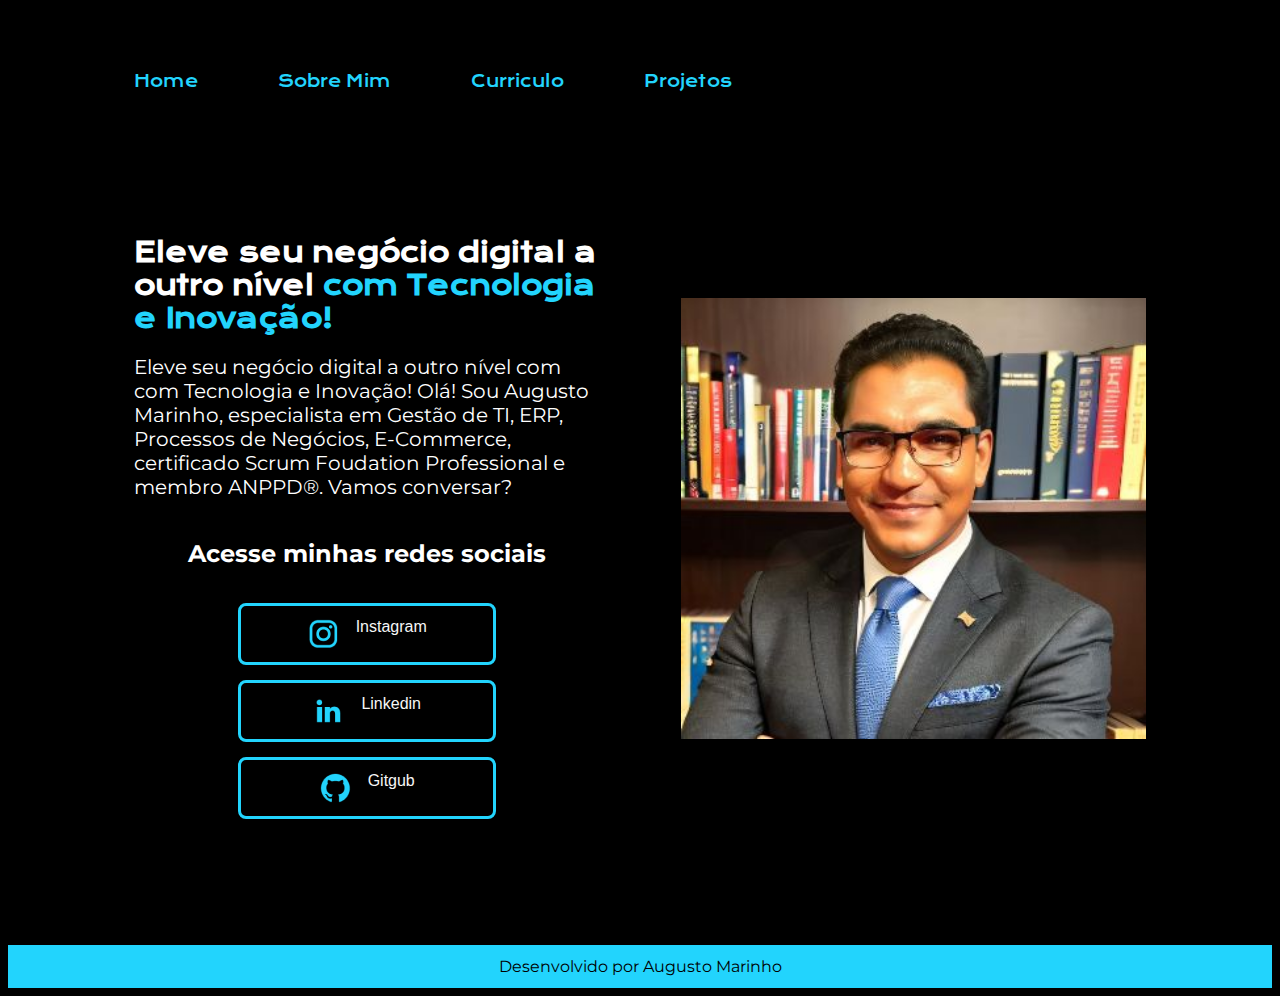
<file: index.html>
<!DOCTYPE html>
<html lang="pt-br">
<head>
    <meta charset="UTF-8">
    <meta http-equiv="X-UA-Compatible" content="IE=edge">
    <meta name="viewport" content="width=device-width, initial-scale=1.0">
    <title>Portifolio</title>
    <link rel="stylesheet" href="./style/style.css">
</head>
<body>
    <header class="cabecalho">
        <nav class="cabecalho_menu">
            <a class="cabecalho_menu_link" href="index.html">Home</a>
            <a class="cabecalho_menu_link" href="about.html">Sobre Mim</a>
            <a class="cabecalho_menu_link" href="curriculo.html">Curriculo</a>
            <a class="cabecalho_menu_link" href="projetos.html">Projetos</a>
        </nav>
    </header>
        <main class="apresentacao">
            <section class="apresentacao__conteudo">
                <h1 class ="apresentacao__conteudo__titulo"> Eleve seu negócio digital a outro nível <strong class="titulo-destaque">com Tecnologia e Inovação!</strong></h1>
                <p class="apresentacao__conteudo__texto">Eleve seu negócio digital a outro nível com com Tecnologia e Inovação!
                    Olá! Sou Augusto Marinho, especialista em Gestão de TI, ERP, Processos de Negócios, E-Commerce,  certificado Scrum Foudation Professional e membro ANPPD®. Vamos conversar?
                </p>
                    <div class="apresentacao_links">
                        <h2 class="apresentacao_subtitulo"> Acesse minhas redes sociais</h2>

                        <a class="apresentacao_botao" href="https://www.instagram.com/augusto.c.marinho/"> 
                            <img src="/assets/instagram.png" alt=""> 
                            Instagram
                        </a>

                        <a class="apresentacao_botao" href="https://www.linkedin.com/in/augustomarinho2/">
                            <img src="/assets/linkedin.png" alt=""> 
                            Linkedin
                        </a>

                        <a class="apresentacao_botao" href="https://github.com/Augusto-Marinho">
                            <img src="/assets/github.png" alt=""> 
                            Gitgub</a>
                    </div>
            </section>
            <img class= "apresentacao_imagem" src= "/assets/imagem_augusto.jpeg" alt="Augusto Marinho">
        </main>
        <footer class="rodape"> Desenvolvido por Augusto Marinho</footer>
     </body>
</html>
</file>
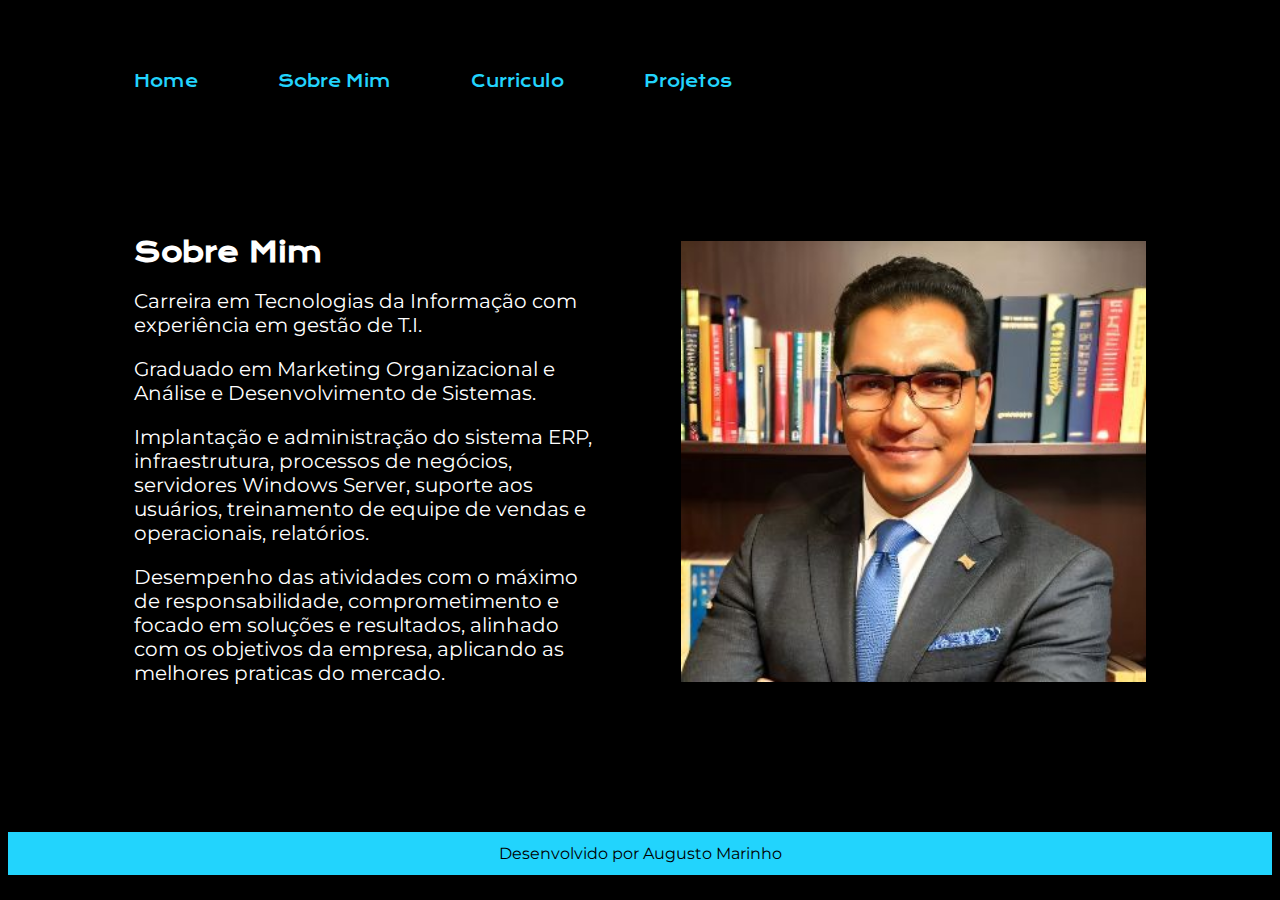
<file: about.html>
<!DOCTYPE html>
<html lang="pt-br">
<head>
    <meta charset="UTF-8">
    <meta http-equiv="X-UA-Compatible" content="IE=edge">
    <meta name="viewport" content="width=device-width, initial-scale=1.0">
    <title>Portifolio</title>
    <link rel="stylesheet" href="./style/style.css">
</head>
<body>
    <header class="cabecalho">
        <nav class="cabecalho_menu">
            <a class="cabecalho_menu_link" href="index.html">Home</a>
            <a class="cabecalho_menu_link" href="about.html">Sobre Mim</a>
            <a class="cabecalho_menu_link" href="curriculo.html">Curriculo</a>
            <a class="cabecalho_menu_link" href="projetos.html">Projetos</a>
        </nav>
    </header>

    <main class="apresentacao">
         <section class="apresentacao__conteudo">
            <h1 class= "apresentacao__conteudo__titulo"> Sobre Mim</h1>
            <p class="apresentacao__conteudo__texto"> Carreira em Tecnologias da Informação com experiência em gestão de T.I.</p>
            
            <p class="apresentacao__conteudo__texto">Graduado em Marketing Organizacional e Análise e Desenvolvimento de Sistemas.</p>
            
            <p class="apresentacao__conteudo__texto">Implantação e administração do sistema ERP, infraestrutura, processos de negócios, servidores Windows Server, suporte aos usuários, treinamento de equipe de vendas e operacionais, 

                relatórios.</p>         
                           
                <p class="apresentacao__conteudo__texto">Desempenho das atividades com o máximo de responsabilidade, comprometimento e focado em soluções e resultados, alinhado com os objetivos da empresa, aplicando as melhores praticas do mercado.</p>
                                                    
        </section>
        
        <img class= "apresentacao_imagem" src="./assets/imagem_augusto.jpeg" alt="Augusto-Marinho">
            
        
        </main>
    <footer class="rodape"> Desenvolvido por Augusto Marinho</footer>
</body>
</html>
</file>
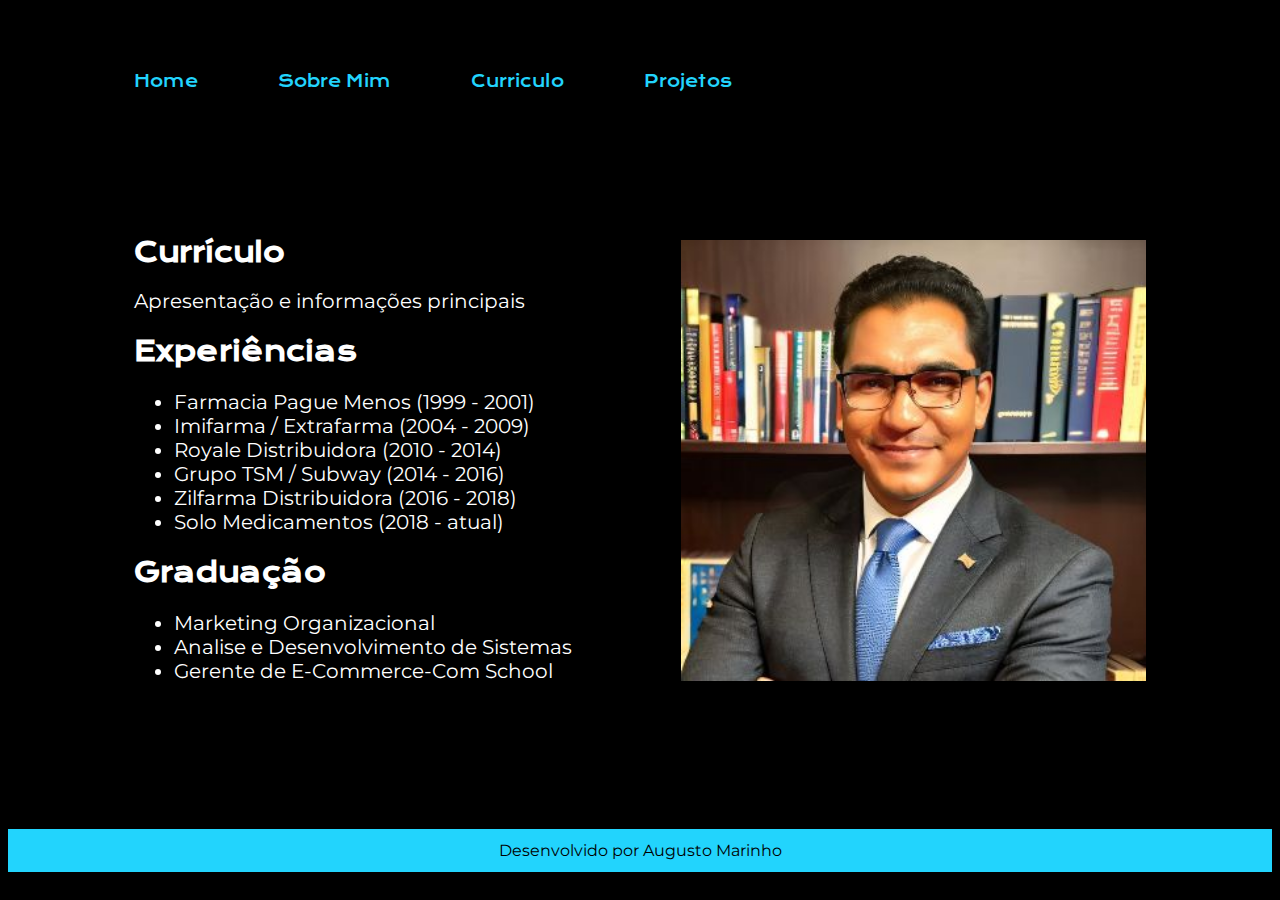
<file: curriculo.html>
<!DOCTYPE html>
<html lang="pt-br">
<head>
    <meta charset="UTF-8">
    <meta http-equiv="X-UA-Compatible" content="IE=edge">
    <meta name="viewport" content="width=device-width, initial-scale=1.0">
    <title>Portifolio</title>
    <link rel="stylesheet" href="./style/style.css">
</head>
<body>
    <header class="cabecalho">
        <nav class="cabecalho_menu">
            <a class="cabecalho_menu_link" href="index.html">Home</a>
            <a class="cabecalho_menu_link" href="about.html">Sobre Mim</a>
            <a class="cabecalho_menu_link" href="curriculo.html">Curriculo</a>
            <a class="cabecalho_menu_link" href="projetos.html">Projetos</a>
        </nav>
    </header>
           
    <main class="apresentacao">
        <section class="apresentacao__conteudo">
            <h1 class="apresentacao__conteudo__titulo">Currículo</h1>
            <p class="apresentacao__conteudo__texto">
                Apresentação e informações principais
            </p>
            <h2 class="apresentacao__conteudo__titulo">Experiências</h2>
            <p class="apresentacao__conteudo__texto">
            <ul class="apresentacao__conteudo__texto">
                <li> Farmacia Pague Menos (1999 - 2001) </li>
                <li> Imifarma / Extrafarma (2004 - 2009) </li>
                <li> Royale Distribuidora (2010 - 2014) </li>
                <li> Grupo TSM / Subway (2014 - 2016) </li>
                <li> Zilfarma Distribuidora (2016 - 2018) </li>
                <li> Solo Medicamentos (2018 - atual) </li>
            </ul>
            </p>
            <h2 class="apresentacao__conteudo__titulo">Graduação</h2>
            <div class="apresentacao__conteudo__texto">
            <ul class="apresentacao__conteudo__texto">
                <li> Marketing Organizacional</li>
                <li> Analise e Desenvolvimento de Sistemas</li>
                <li>Gerente de E-Commerce-Com School </li>               
                
            </ul>
            </div>    
        </section>  

        <img class= "apresentacao_imagem" src="./assets/imagem_augusto.jpeg" alt="Augusto-Marinho">
    </main> 


    </main>
    <footer class="rodape"> Desenvolvido por Augusto Marinho</footer>
    
</body>
</html>
</file>
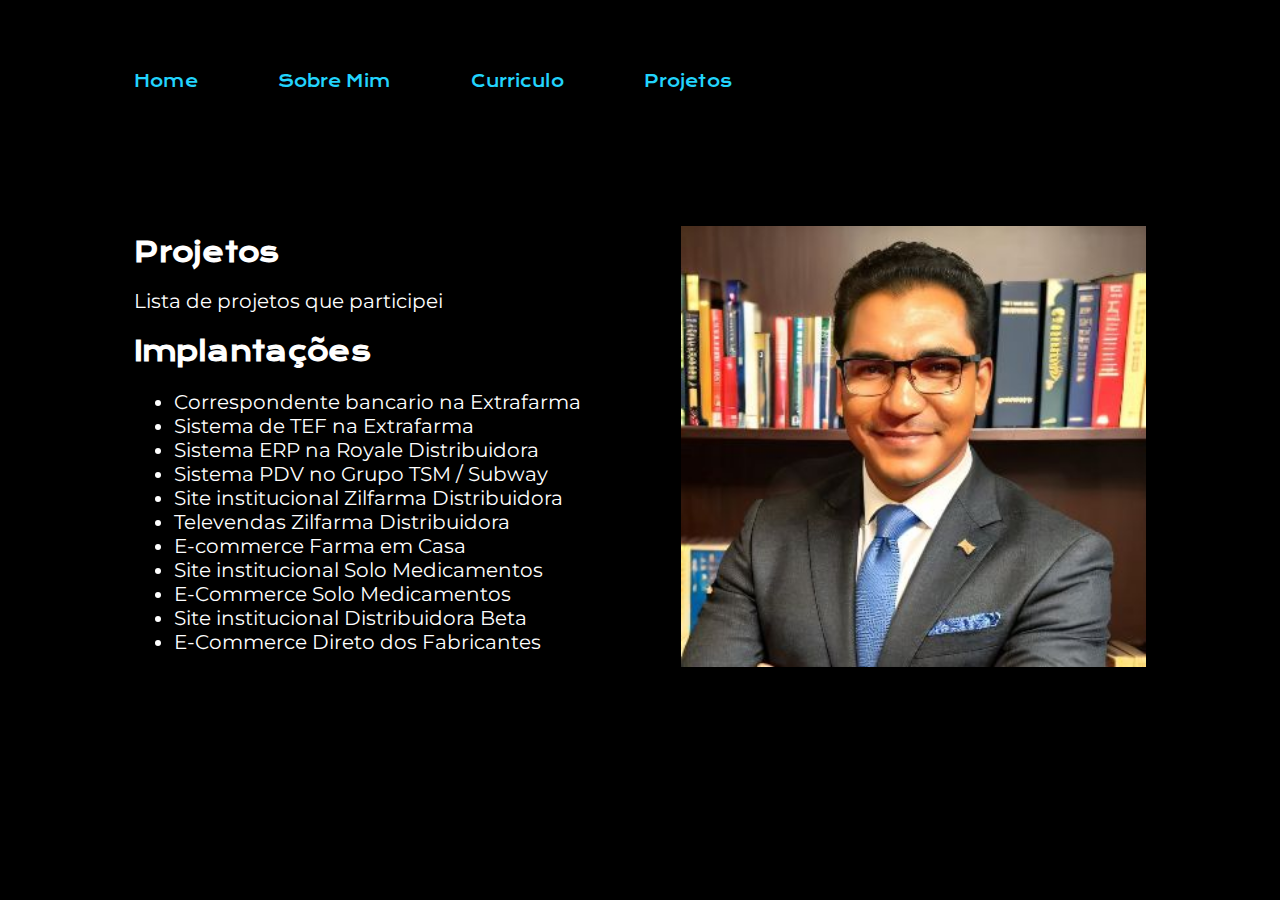
<file: projetos.html>
<!DOCTYPE html>
<html lang="pt-br">
<head>
    <meta charset="UTF-8">
    <meta http-equiv="X-UA-Compatible" content="IE=edge">
    <meta name="viewport" content="width=device-width, initial-scale=1.0">
    <title>Portifolio</title>
    <link rel="stylesheet" href="./style/style.css">
</head>
<body>
    <header class="cabecalho">
        <nav class="cabecalho_menu">
            <a class="cabecalho_menu_link" href="index.html">Home</a>
            <a class="cabecalho_menu_link" href="about.html">Sobre Mim</a>
            <a class="cabecalho_menu_link" href="curriculo.html">Curriculo</a>
            <a class="cabecalho_menu_link" href="projetos.html">Projetos</a>
        </nav>
    </header>
    <main class="apresentacao">
    <section class="apresentacao__conteudo">
        <h1 class="apresentacao__conteudo__titulo">Projetos</h1>
        <p class="apresentacao__conteudo__texto">
            Lista de projetos que participei 
        </p>
        <h2 class="apresentacao__conteudo__titulo">Implantações</h2>
        <p class="apresentacao__conteudo__texto">
        <ul class="apresentacao__conteudo__texto">
            <li> Correspondente bancario na Extrafarma </li>
            <li> Sistema de TEF na Extrafarma</li>
            <li> Sistema ERP na Royale Distribuidora</li>
            <li> Sistema PDV no Grupo TSM / Subway</li>
            <li> Site institucional Zilfarma Distribuidora</li>
            <li> Televendas Zilfarma Distribuidora</li>
            <li> E-commerce Farma em Casa </li>
            <li> Site institucional Solo Medicamentos</li>
            <li> E-Commerce Solo Medicamentos</li>
            <li> Site institucional Distribuidora Beta</li>
            <li> E-Commerce Direto dos Fabricantes</li>
        </ul>
        </div>    
    </section> 

    <img class= "apresentacao_imagem" src="./assets/imagem_augusto.jpeg" alt="Augusto-Marinho">
</main> 
</body>
</html>
</file>
<file: style/style.css>
@import url('https://fonts.googleapis.com/css2?family=Krona+One&family=Montserrat&display=swap');mport url('https://fonts.googleapis.com/css2?family=Krona+One&display=swap');

*{
    margin: 0;
    padding: 0;
}
body {
    /* height: 5vh 2vh; */
    box-sizing: border-box;
    background-color: black;
    color: white;
   
}

.cabecalho{
    padding: 5% 0% 0% 10%;
    
}

.cabecalho_menu{
    display: flex;
    gap: 80px;
}    

.cabecalho_menu_link{
    color: #22D4FD;
    font-family:'Krona One', sans-serif;
    text-decoration: none;
}

.apresentacao{
    padding: 10%;
    display: flex;
    align-items: center;
    justify-content: space-between;
    gap: 82px;
}
.apresentacao__conteudo {
    width: 50%;
    
}
.apresentacao__conteudo__titulo{
    font-size: 1.65rem;
    font-family: 'Krona One', sans-serif;
}
.apresentacao__conteudo__texto{
    font-size: 1.25rem;
    font-family: 'Montserrat', sans-serif;
}

.titulo-destaque {color: #22D4FD;
}
.apresentacao_links{
    display: flex;
    flex-direction: column;
    justify-content: space-between;
    align-items: center;
    gap: 15px;
   
}

.apresentacao_subtitulo{
    font-size: 1.5rem;
    font-family:'Montserrat', sans-serif;
}

.apresentacao_botao{
display:flex;
justify-content:center;
gap: 16px;
font-family: 'Roboto', sans-serif;
border: 3px solid #22D4FD ;
width: 50%; 
text-align: center;
border-radius: 8px;
padding: 12px 10px;
text-decoration: none;
color: #f6f6f6;

}

.apresentacao_botao:hover {
    background-color: rgb(218, 218, 232);
}

.apresentacao_imagem {
    width: 50%;
}

.rodape{
    background-color: #22D4FD;
    color: black;
    font-family: 'Montserrat', sans-serif;
    display: flex;
    justify-content: center;
    padding: 12px;
}

.apresentacao__conteudo__texto a{
    text-decoration: none;
    color: #22D4FD;
}

@media (max-width: 1200px)
{
    .cabecalho{
        padding: 10%;
        
    }
    .cabecalho_menu{
        justify-content: center;
    }
    .apresentacao {
        flex-direction:column-reverse;
        padding: 5%;
    }
    .apresentacao__conteudo{
        width: auto;
    }
    
}
</file>
